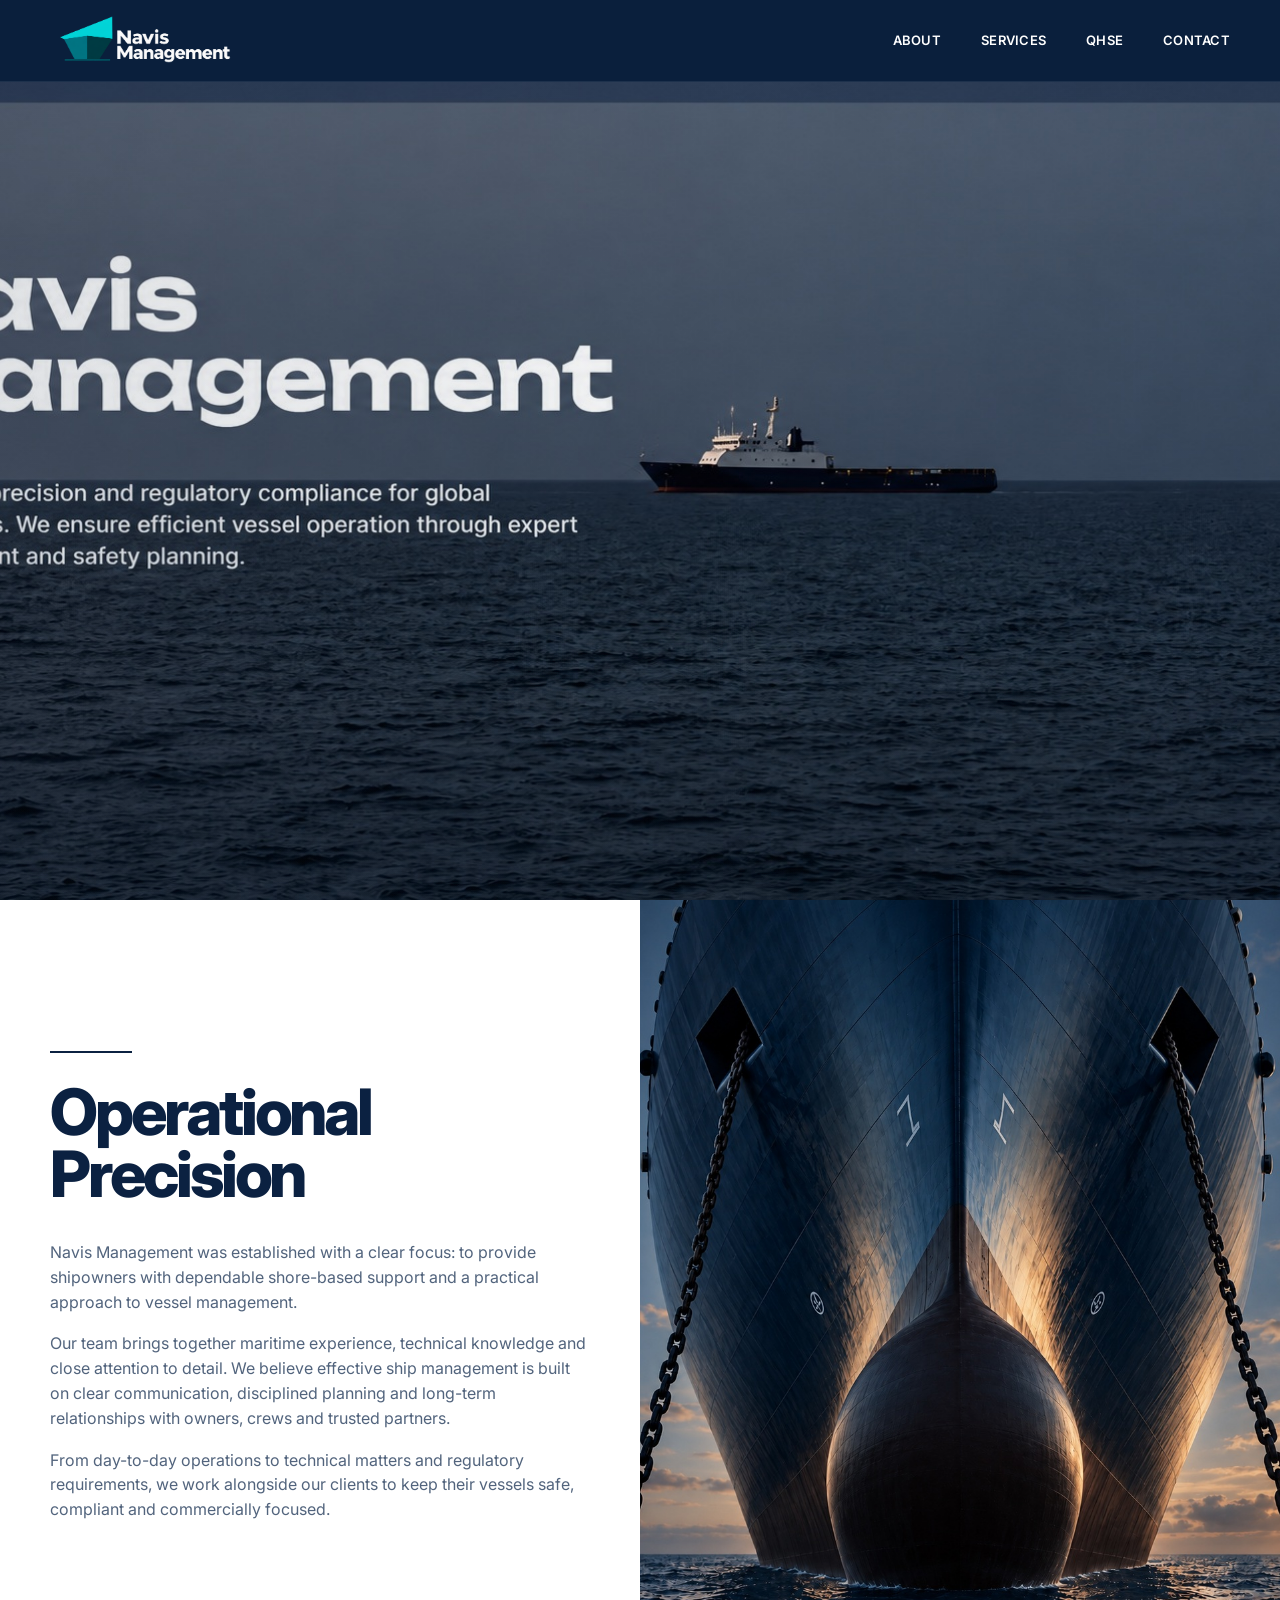
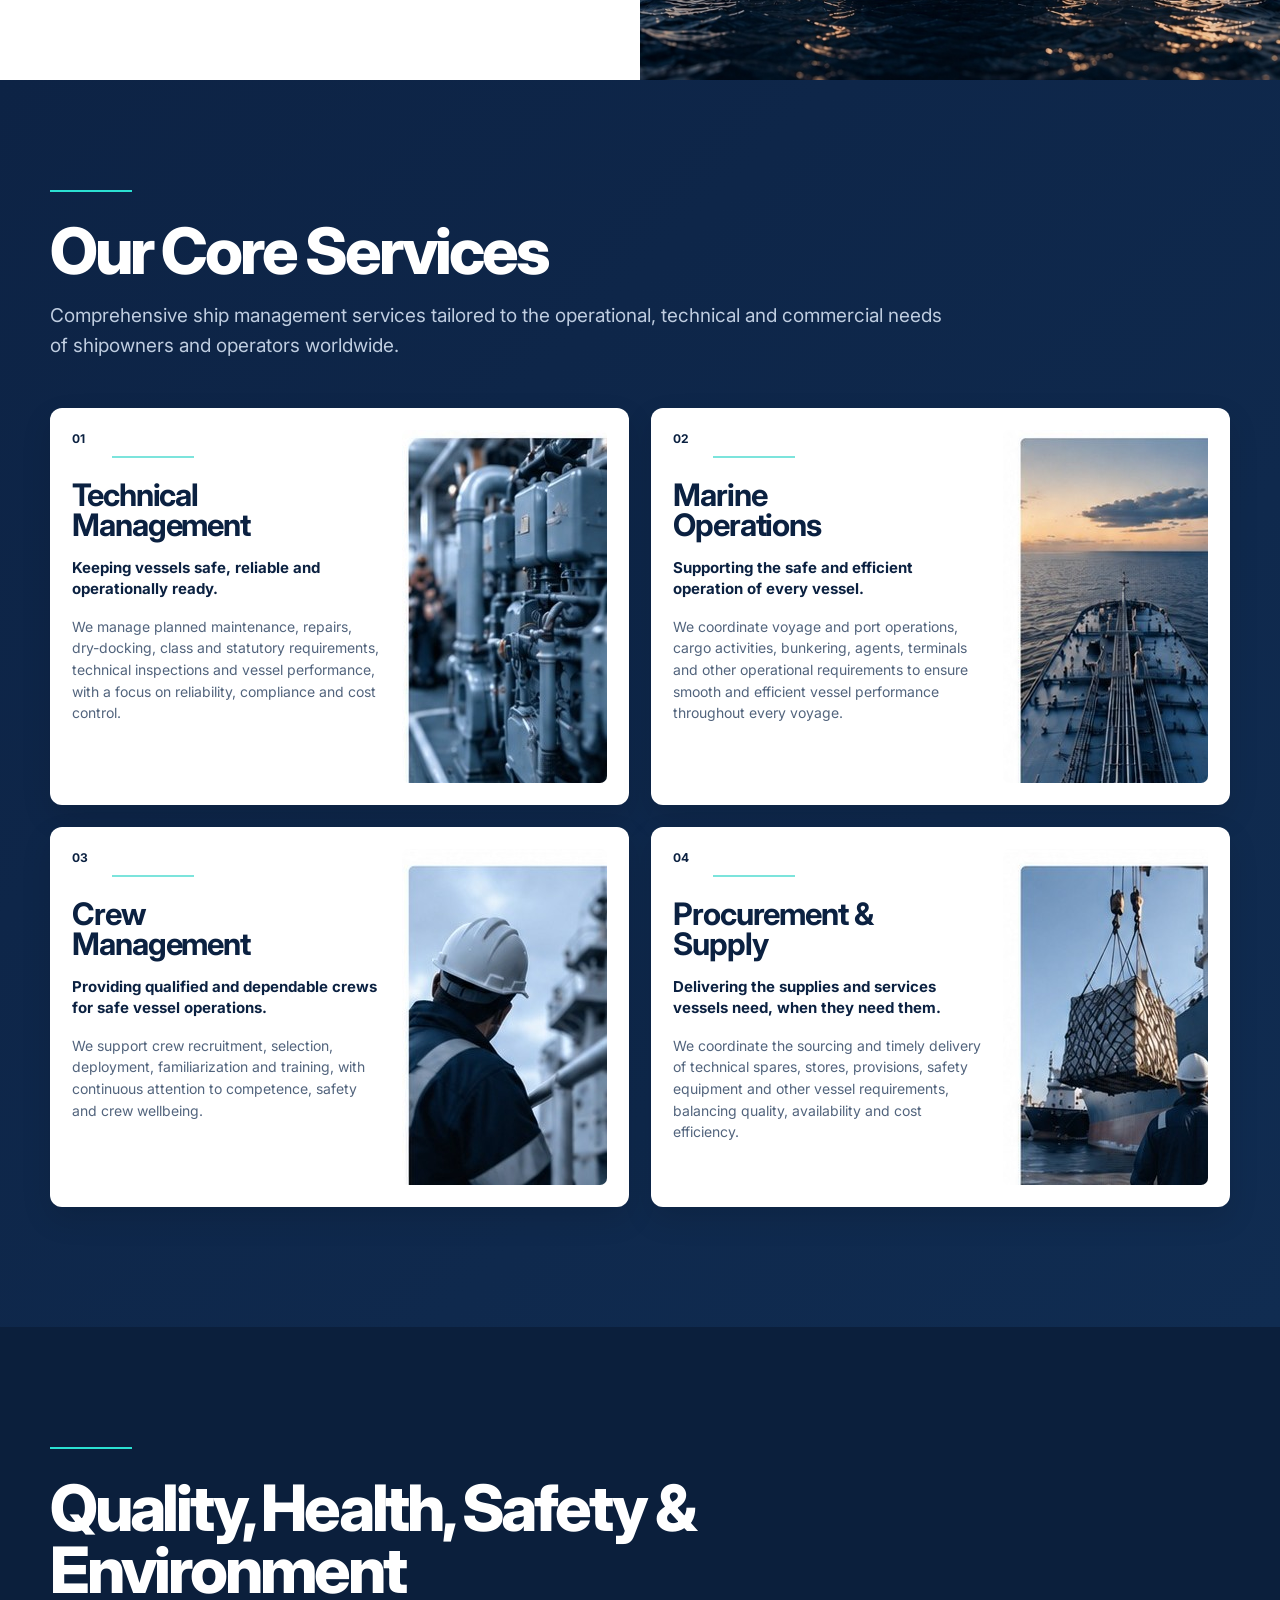
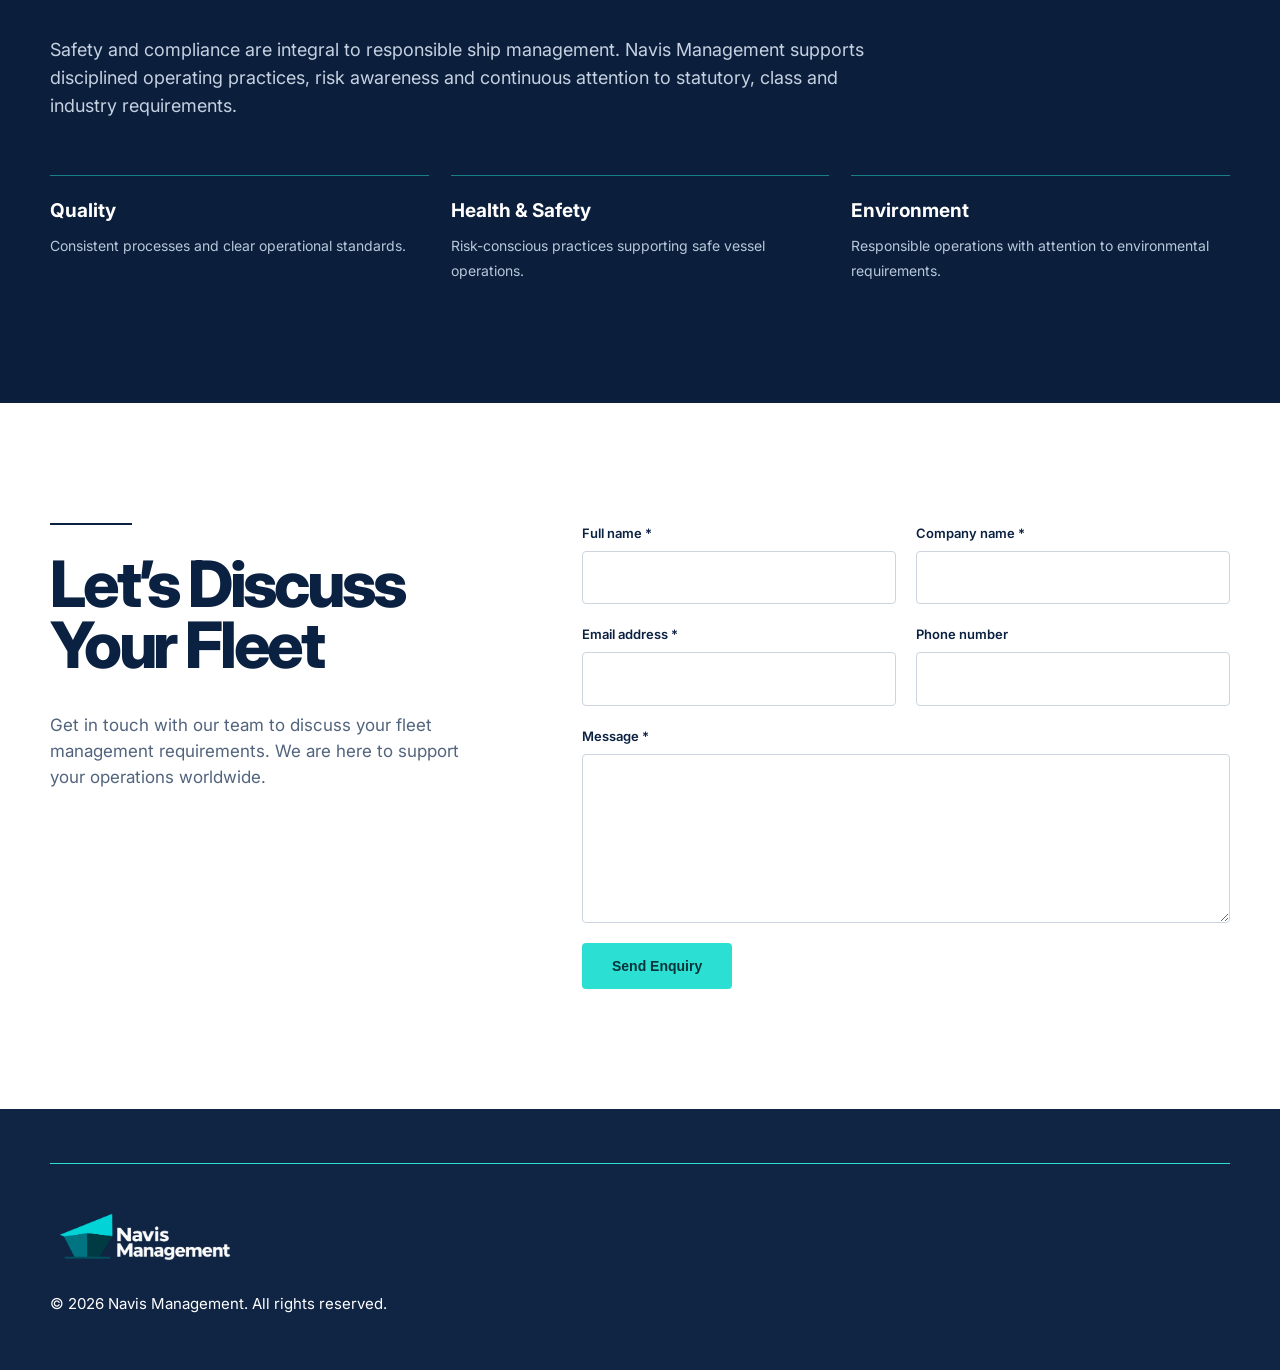
<file: navis-site/index.html>
<!doctype html>
<html lang="en">
<head>
  <meta charset="utf-8">
  <meta name="viewport" content="width=device-width, initial-scale=1">
  <meta name="description" content="Navis Management provides technical, marine operations, crew management and procurement support for shipowners and operators worldwide.">
  <meta name="theme-color" content="#0d2345">
  <title>Navis Management | Ship Management</title>
  <link rel="icon" href="images/navis-logo-white-final.png" type="image/png">
  <link rel="preconnect" href="https://fonts.googleapis.com">
  <link rel="preconnect" href="https://fonts.gstatic.com" crossorigin>
  <link href="https://fonts.googleapis.com/css2?family=Inter:wght@400;500;600;700;800&display=swap" rel="stylesheet">
  <link rel="stylesheet" href="css/style.css">
</head>
<body>

  <header class="site-header" id="top">
    <div class="container header-inner">
      <a class="brand" href="#home" aria-label="Navis Management home">
        <img src="images/navis-logo-white-final.png" alt="Navis Management">
      </a>

      <button class="menu-toggle" aria-expanded="false" aria-controls="site-nav" aria-label="Open menu">
        <span></span>
        <span></span>
        <span></span>
      </button>

      <nav id="site-nav" class="site-nav" aria-label="Main navigation">
        <a href="#about">About</a>
        <a href="#services">Services</a>
        <a href="#qhse">QHSE</a>
        <a href="#contact">Contact</a>
      </nav>
    </div>
  </header>

  <main>

    <section id="home" class="hero" aria-label="Navis Management">
      <div class="hero-overlay"></div>
    </section>

    <section id="about" class="about section-light">
      <div class="about-copy">
        <div class="section-rule dark"></div>

        <h2>Operational<br>Precision</h2>

        <p>
          Navis Management was established with a clear focus: to provide shipowners
          with dependable shore-based support and a practical approach to vessel management.
        </p>

        <p>
          Our team brings together maritime experience, technical knowledge and close
          attention to detail. We believe effective ship management is built on clear
          communication, disciplined planning and long-term relationships with owners,
          crews and trusted partners.
        </p>

        <p>
          From day-to-day operations to technical matters and regulatory requirements,
          we work alongside our clients to keep their vessels safe, compliant and
          commercially focused.
        </p>
      </div>

      <div class="about-image">
        <img src="images/operational-precision.jpg" alt="Commercial vessel bow at sea" loading="lazy">
      </div>
    </section>

    <section id="services" class="services section-dark">
      <div class="container">

        <div class="section-intro">
          <div class="eyebrow-line"></div>
          <h2>Our Core Services</h2>
          <p>
            Comprehensive ship management services tailored to the operational,
            technical and commercial needs of shipowners and operators worldwide.
          </p>
        </div>

        <div class="service-grid">

          <article class="service-card">
            <div class="service-copy">
              <span class="service-no">01</span>
              <span class="mini-rule"></span>

              <h3>Technical<br>Management</h3>

              <strong>
                Keeping vessels safe, reliable and operationally ready.
              </strong>

              <p>
                We manage planned maintenance, repairs, dry-docking, class and statutory
                requirements, technical inspections and vessel performance, with a focus
                on reliability, compliance and cost control.
              </p>
            </div>

            <img src="images/technical-management.jpg" alt="Ship machinery and piping" loading="lazy">
          </article>

          <article class="service-card">
            <div class="service-copy">
              <span class="service-no">02</span>
              <span class="mini-rule"></span>

              <h3>Marine<br>Operations</h3>

              <strong>
                Supporting the safe and efficient operation of every vessel.
              </strong>

              <p>
                We coordinate voyage and port operations, cargo activities, bunkering,
                agents, terminals and other operational requirements to ensure smooth
                and efficient vessel performance throughout every voyage.
              </p>
            </div>

            <img src="images/marine-operations.jpg" alt="Vessel underway at sea" loading="lazy">
          </article>

          <article class="service-card">
            <div class="service-copy">
              <span class="service-no">03</span>
              <span class="mini-rule"></span>

              <h3>Crew<br>Management</h3>

              <strong>
                Providing qualified and dependable crews for safe vessel operations.
              </strong>

              <p>
                We support crew recruitment, selection, deployment, familiarization
                and training, with continuous attention to competence, safety and
                crew wellbeing.
              </p>
            </div>

            <img src="images/crew-management.jpg" alt="Seafarer on deck" loading="lazy">
          </article>

          <article class="service-card">
            <div class="service-copy">
              <span class="service-no">04</span>
              <span class="mini-rule"></span>

              <h3>Procurement &amp;<br>Supply</h3>

              <strong>
                Delivering the supplies and services vessels need, when they need them.
              </strong>

              <p>
                We coordinate the sourcing and timely delivery of technical spares,
                stores, provisions, safety equipment and other vessel requirements,
                balancing quality, availability and cost efficiency.
              </p>
            </div>

            <img src="images/procurement-supply.jpg" alt="Vessel supply operation in port" loading="lazy">
          </article>

        </div>
      </div>
    </section>

    <section id="qhse" class="qhse section-navy">
      <div class="container qhse-inner">

        <div class="section-rule"></div>

        <h2>Quality, Health, Safety &amp; Environment</h2>

        <p>
          Safety and compliance are integral to responsible ship management.
          Navis Management supports disciplined operating practices, risk awareness
          and continuous attention to statutory, class and industry requirements.
        </p>

        <div class="qhse-grid">

          <div>
            <b>Quality</b>
            <span>Consistent processes and clear operational standards.</span>
          </div>

          <div>
            <b>Health &amp; Safety</b>
            <span>Risk-conscious practices supporting safe vessel operations.</span>
          </div>

          <div>
            <b>Environment</b>
            <span>Responsible operations with attention to environmental requirements.</span>
          </div>

        </div>
      </div>
    </section>

    <section id="contact" class="contact section-light">

      <div class="container contact-inner">

        <div class="contact-heading">
          <div class="section-rule dark"></div>

          <h2>Let’s Discuss<br>Your Fleet</h2>

          <p>
            Get in touch with our team to discuss your fleet management requirements.
            We are here to support your operations worldwide.
          </p>
        </div>

        <form class="contact-form" id="contact-form">

          <div class="form-row">

            <label>
              Full name *
              <input
                name="name"
                type="text"
                required
                autocomplete="name"
              >
            </label>

            <label>
              Company name *
              <input
                name="company"
                type="text"
                required
                autocomplete="organization"
              >
            </label>

          </div>

          <div class="form-row">

            <label>
              Email address *
              <input
                name="email"
                type="email"
                required
                autocomplete="email"
              >
            </label>

            <label>
              Phone number
              <input
                name="phone"
                type="tel"
                autocomplete="tel"
              >
            </label>

          </div>

          <label>
            Message *
            <textarea
              name="message"
              rows="6"
              required
            ></textarea>
          </label>

          <button type="submit" class="submit-btn">
            Send Enquiry
          </button>

        </form>

      </div>

      <div
        class="thank-you-modal"
        id="thank-you-modal"
        role="dialog"
        aria-modal="true"
        aria-labelledby="thank-you-title"
        hidden
      >

        <div class="modal-backdrop" data-close-modal></div>

        <div class="modal-card">

          <button
            class="modal-close"
            type="button"
            aria-label="Close"
            data-close-modal
          >
            &times;
          </button>

          <div class="modal-check" aria-hidden="true">
            ✓
          </div>

          <h3 id="thank-you-title">
            Thank you!
          </h3>

          <p>
            Your message has been sent successfully.
          </p>

        </div>
      </div>

    </section>

  </main>

  <footer class="site-footer">

    <div class="container footer-inner">

      <div class="footer-rule"></div>

      <a class="brand footer-logo" href="#home">
        <img src="images/navis-logo-white-final.png" alt="Navis Management">
      </a>

      <p>
        © 2026 Navis Management. All rights reserved.
      </p>

    </div>

  </footer>

  <script src="js/main.js"></script>

</body>
</html>
</file>
<file: navis-site/css/style.css>
:root{--navy:#0d2345;--navy2:#102b51;--ink:#0b2141;--muted:#52647d;--teal:#2be0d2;--light:#f8fafc;--white:#fff;--header-h:82px}
*{box-sizing:border-box}html{scroll-behavior:smooth;scroll-padding-top:var(--header-h)}body{margin:0;font-family:Inter,Arial,sans-serif;color:var(--ink);background:#fff;line-height:1.55}img{max-width:100%;display:block}.container{width:min(1180px,calc(100% - 64px));margin:auto}
.site-header{position:fixed;top:0;left:0;right:0;height:var(--header-h);z-index:1000;background:rgba(10,31,60,.96);backdrop-filter:blur(10px);border-bottom:1px solid rgba(255,255,255,.08)}.header-inner{height:100%;display:flex;align-items:center;justify-content:space-between}.brand{display:inline-flex;align-items:center;text-decoration:none}.brand img{width:190px;height:auto;display:block}.site-nav{display:flex;gap:40px;align-items:center}.site-nav a{color:#fff;text-decoration:none;text-transform:uppercase;font-size:13px;font-weight:600;letter-spacing:.02em;transition:color .2s}.site-nav a:hover{color:var(--teal)}.menu-toggle{display:none;background:none;border:0;padding:8px;cursor:pointer}.menu-toggle span{display:block;width:25px;height:2px;background:#fff;margin:5px 0}
.hero{min-height:100vh;position:relative;background-image:url('../images/hero.jpg');background-size:cover;background-position:center center;overflow:hidden}.hero-overlay{position:absolute;inset:0;background:linear-gradient(90deg,rgba(7,25,49,.12),rgba(7,25,49,.04) 60%,rgba(7,25,49,.08)),linear-gradient(0deg,rgba(7,25,49,.12),transparent 45%)}
.section-light{background:#fff}.about{display:grid;grid-template-columns:1fr 1fr;min-height:780px}.about-copy{padding:110px max(48px,calc((100vw - 1180px)/2)) 100px max(32px,calc((100vw - 1180px)/2));display:flex;flex-direction:column;justify-content:center}.section-rule,.eyebrow-line{width:82px;height:2px;background:var(--teal);margin-bottom:28px}.section-rule.dark{background:var(--ink)}h2{font-size:clamp(46px,5vw,74px);line-height:.96;letter-spacing:-.05em;margin:0 0 36px;font-weight:800}.about-copy p{max-width:570px;color:var(--muted);font-size:16px;margin:0 0 17px}.about-image{min-height:650px}.about-image img{width:100%;height:100%;object-fit:cover;object-position:center}
.section-dark{background:linear-gradient(135deg,#0d2345,#102c51);color:#fff;padding:110px 0 120px}.section-intro{margin-bottom:48px}.section-intro h2{margin-bottom:20px}.section-intro p{max-width:900px;color:#bfcde0;font-size:19px;margin:0}.service-grid{display:grid;grid-template-columns:1fr 1fr;gap:22px}.service-card{background:#fff;color:var(--ink);border-radius:12px;padding:22px;display:grid;grid-template-columns:minmax(0,1fr) 205px;gap:22px;min-height:370px;box-shadow:0 12px 30px rgba(0,0,0,.12)}.service-card img{width:100%;height:100%;min-height:325px;object-fit:cover;border-radius:7px}.service-copy{display:flex;flex-direction:column}.service-no{font-size:12px;font-weight:700}.mini-rule{width:82px;height:2px;background:#7ce4dc;margin:7px 0 22px 40px}.service-card h3{font-size:31px;line-height:.98;letter-spacing:-.035em;margin:0 0 16px}.service-card strong{font-size:15px;line-height:1.4;margin-bottom:17px}.service-card p{font-size:14px;line-height:1.55;color:#52647d;margin:0}
.qhse{padding:120px 0;background:#0b1f3c;color:#fff}.qhse h2{max-width:850px}.qhse-inner>p{max-width:820px;color:#c5d1e1;font-size:18px}.qhse-grid{display:grid;grid-template-columns:repeat(3,1fr);gap:22px;margin-top:55px}.qhse-grid div{border-top:1px solid rgba(43,224,210,.5);padding-top:20px}.qhse-grid b{display:block;font-size:19px;margin-bottom:8px}.qhse-grid span{color:#b8c7da;font-size:14px}
.contact{padding:120px 0}.contact-inner{display:grid;grid-template-columns:.8fr 1.2fr;gap:100px}.contact-heading p{max-width:440px;color:var(--muted);font-size:17px}.contact-form{display:flex;flex-direction:column;gap:20px}.form-row{display:grid;grid-template-columns:1fr 1fr;gap:20px}.contact-form label{font-size:13px;font-weight:600;color:var(--ink)}input,textarea{display:block;width:100%;margin-top:8px;border:1px solid #ccd5df;border-radius:4px;padding:14px 15px;font:inherit;font-size:15px;outline:none;background:#fff}input:focus,textarea:focus{border-color:#21bfb5;box-shadow:0 0 0 3px rgba(43,224,210,.12)}textarea{resize:vertical}.submit-btn{align-self:flex-start;border:0;background:var(--teal);color:#07343a;font-weight:700;padding:15px 30px;border-radius:4px;cursor:pointer;font-size:14px}.site-footer{background:#102544;color:#fff;padding:0 0 55px}.footer-inner{padding-top:54px}.footer-rule{height:1px;background:var(--teal);margin-bottom:42px}.footer-logo{margin-bottom:22px}.footer-logo img{width:190px;height:auto;display:block}.site-footer p{margin:0;font-size:15px;color:#fff}
.thank-you-modal[hidden]{display:none}.thank-you-modal{position:fixed;inset:0;z-index:2000;display:grid;place-items:center;padding:24px}.modal-backdrop{position:absolute;inset:0;background:rgba(5,18,36,.62);backdrop-filter:blur(4px)}.modal-card{position:relative;width:min(430px,100%);background:#fff;border-radius:10px;padding:48px 36px 40px;text-align:center;box-shadow:0 24px 70px rgba(0,0,0,.25)}.modal-close{position:absolute;right:15px;top:10px;border:0;background:transparent;color:#52647d;font-size:28px;line-height:1;cursor:pointer}.modal-check{width:62px;height:62px;margin:0 auto 18px;border-radius:50%;background:#d9f8e8;color:#19a957;font-size:38px;font-weight:800;display:grid;place-items:center}.modal-card h3{margin:0 0 8px;color:var(--ink);font-size:27px;line-height:1.1}.modal-card p{margin:0;color:var(--muted);font-size:15px}body.modal-open{overflow:hidden}
@media(max-width:900px){:root{--header-h:72px}.container{width:min(100% - 36px,700px)}.site-nav{position:absolute;top:var(--header-h);left:0;right:0;background:#0b2141;display:none;flex-direction:column;align-items:flex-start;gap:0;padding:10px 18px 18px;border-top:1px solid rgba(255,255,255,.1)}.site-nav.open{display:flex}.site-nav a{width:100%;padding:13px 0}.menu-toggle{display:block}.brand img{width:190px;height:auto;display:block}.hero{min-height:760px;background-position:center center}.about{grid-template-columns:1fr}.about-copy{padding:85px 18px}.about-image{height:560px;min-height:0}.service-grid{grid-template-columns:1fr}.service-card{grid-template-columns:1fr 190px}.qhse-grid{grid-template-columns:1fr}.contact-inner{grid-template-columns:1fr;gap:45px}.contact,.qhse,.section-dark{padding-top:85px;padding-bottom:85px}}
@media(max-width:560px){.container{width:calc(100% - 28px)}.brand img{width:190px;height:auto;display:block}.hero{min-height:650px;background-size:auto 100%;background-position:center top}.about-copy{padding:70px 0}.about-image{height:430px}.service-card{grid-template-columns:1fr;padding:18px;min-height:0}.service-card img{height:230px;min-height:0;order:-1}.service-card h3{font-size:29px}.section-intro p{font-size:16px}.form-row{grid-template-columns:1fr}.submit-btn{width:100%}.footer-inner{padding-top:35px}.modal-card{padding:42px 24px 32px}}
</file>
